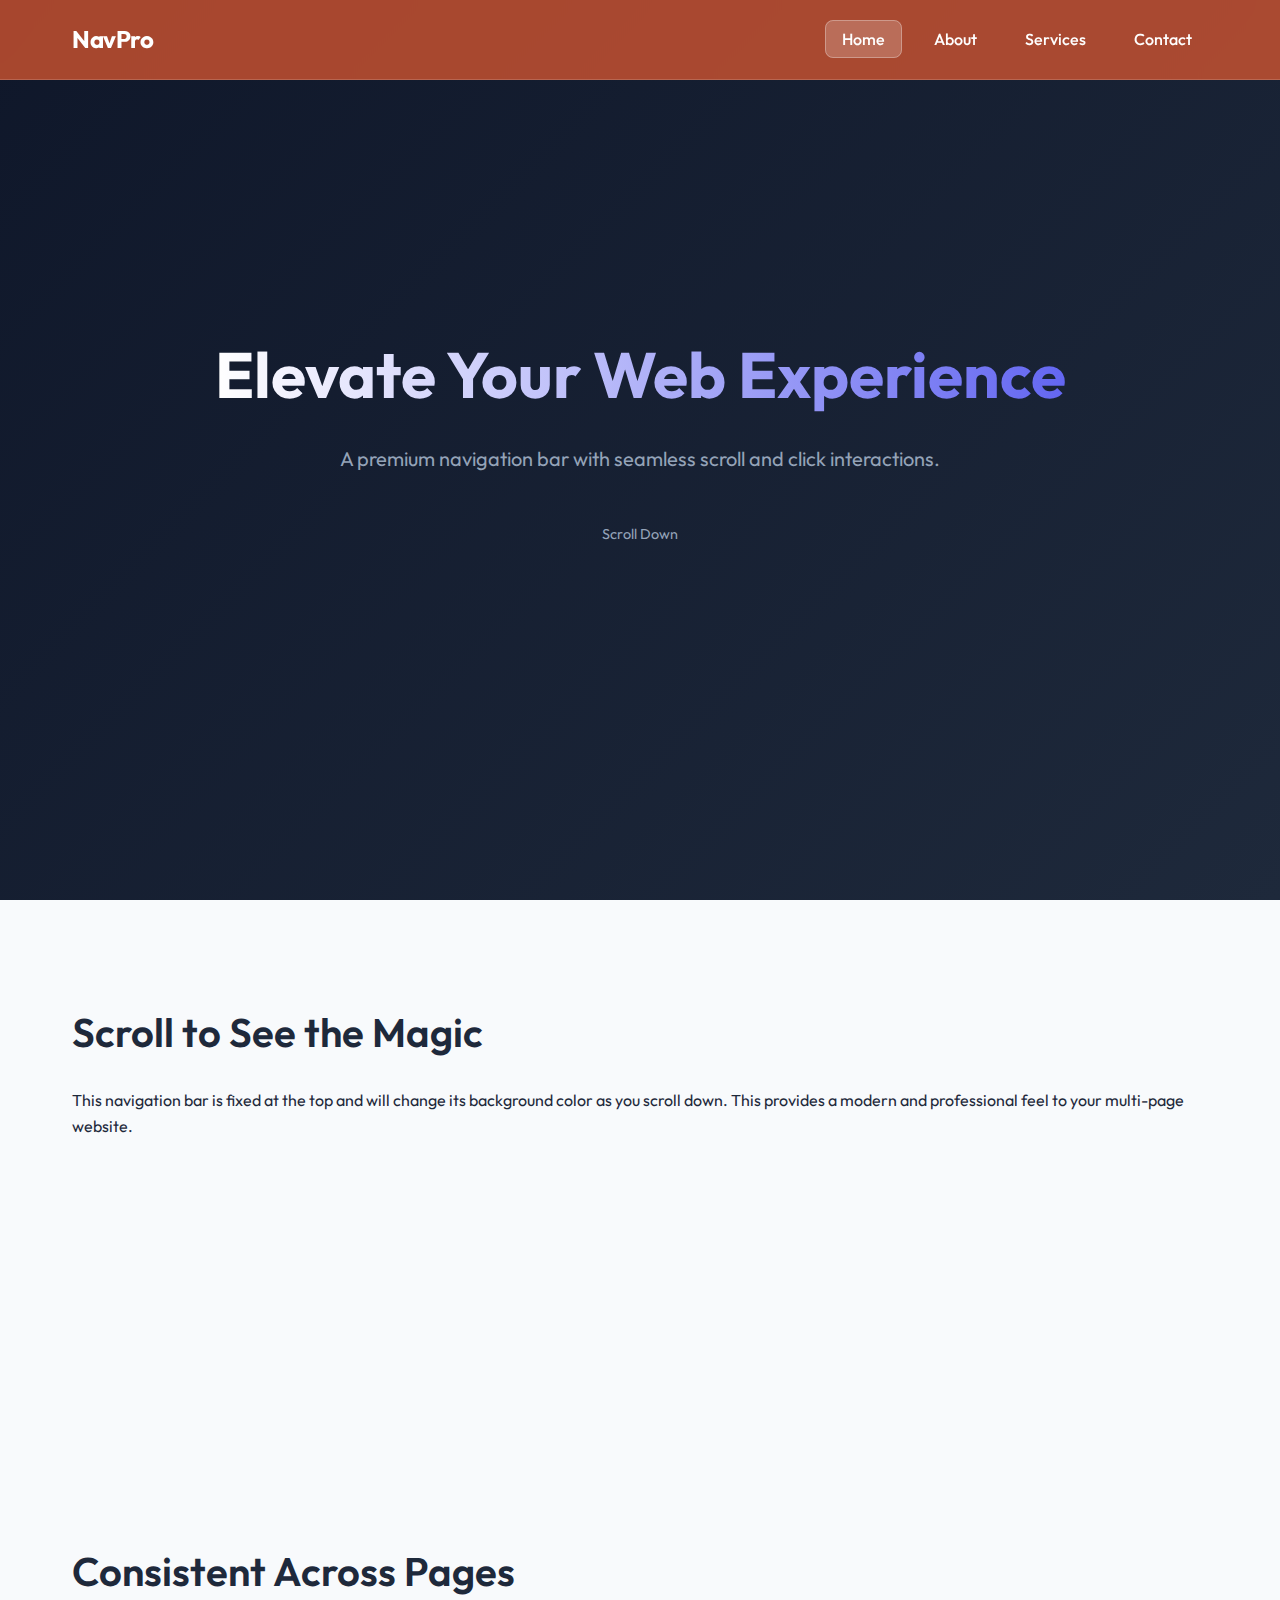
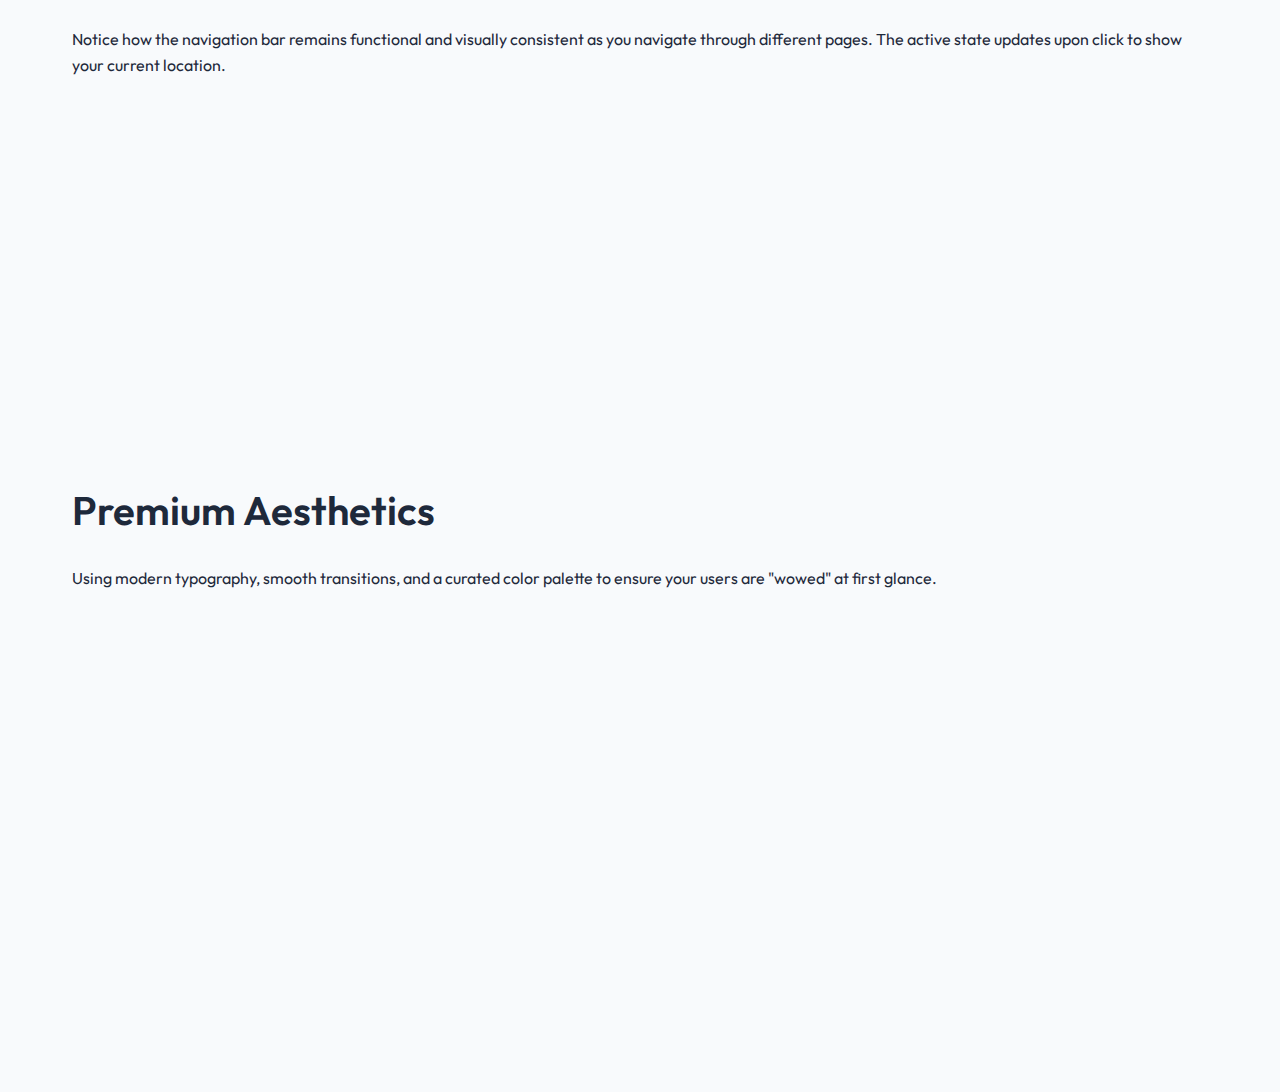
<file: index.html>
<!doctype html>
<html lang="en">
  <head>
    <meta charset="UTF-8" />
    <meta name="viewport" content="width=device-width, initial-scale=1.0" />
    <title>Home - Premium Navigation</title>
    <link rel="stylesheet" href="styles.css" />
    <link rel="preconnect" href="https://fonts.googleapis.com" />
    <link rel="preconnect" href="https://fonts.gstatic.com" crossorigin />
    <link
      href="https://fonts.googleapis.com/css2?family=Outfit:wght@300;400;600;700&display=swap"
      rel="stylesheet"
    />
  </head>
  <body>
    <nav id="navbar">
      <div class="container">
        <h1 class="logo">Nav<span>Pro</span></h1>
        <ul>
          <li><a href="index.html" class="nav-link active">Home</a></li>
          <li><a href="about.html" class="nav-link">About</a></li>
          <li><a href="services.html" class="nav-link">Services</a></li>
          <li><a href="contact.html" class="nav-link">Contact</a></li>
        </ul>
      </div>
    </nav>

    <header class="hero">
      <div class="container">
        <h1>Elevate Your Web Experience</h1>
        <p>
          A premium navigation bar with seamless scroll and click interactions.
        </p>
        <div class="scroll-indicator">
          <span>Scroll Down</span>
          <div class="arrow"></div>
        </div>
      </div>
    </header>

    <section class="content">
      <div class="container">
        <h2>Scroll to See the Magic</h2>
        <p>
          This navigation bar is fixed at the top and will change its background
          color as you scroll down. This provides a modern and professional feel
          to your multi-page website.
        </p>
        <div class="spacer"></div>
        <h2>Consistent Across Pages</h2>
        <p>
          Notice how the navigation bar remains functional and visually
          consistent as you navigate through different pages. The active state
          updates upon click to show your current location.
        </p>
        <div class="spacer"></div>
        <h2>Premium Aesthetics</h2>
        <p>
          Using modern typography, smooth transitions, and a curated color
          palette to ensure your users are "wowed" at first glance.
        </p>
        <div class="spacer"></div>
      </div>
    </section>

    <script src="script.js"></script>
  </body>
</html>
</file>
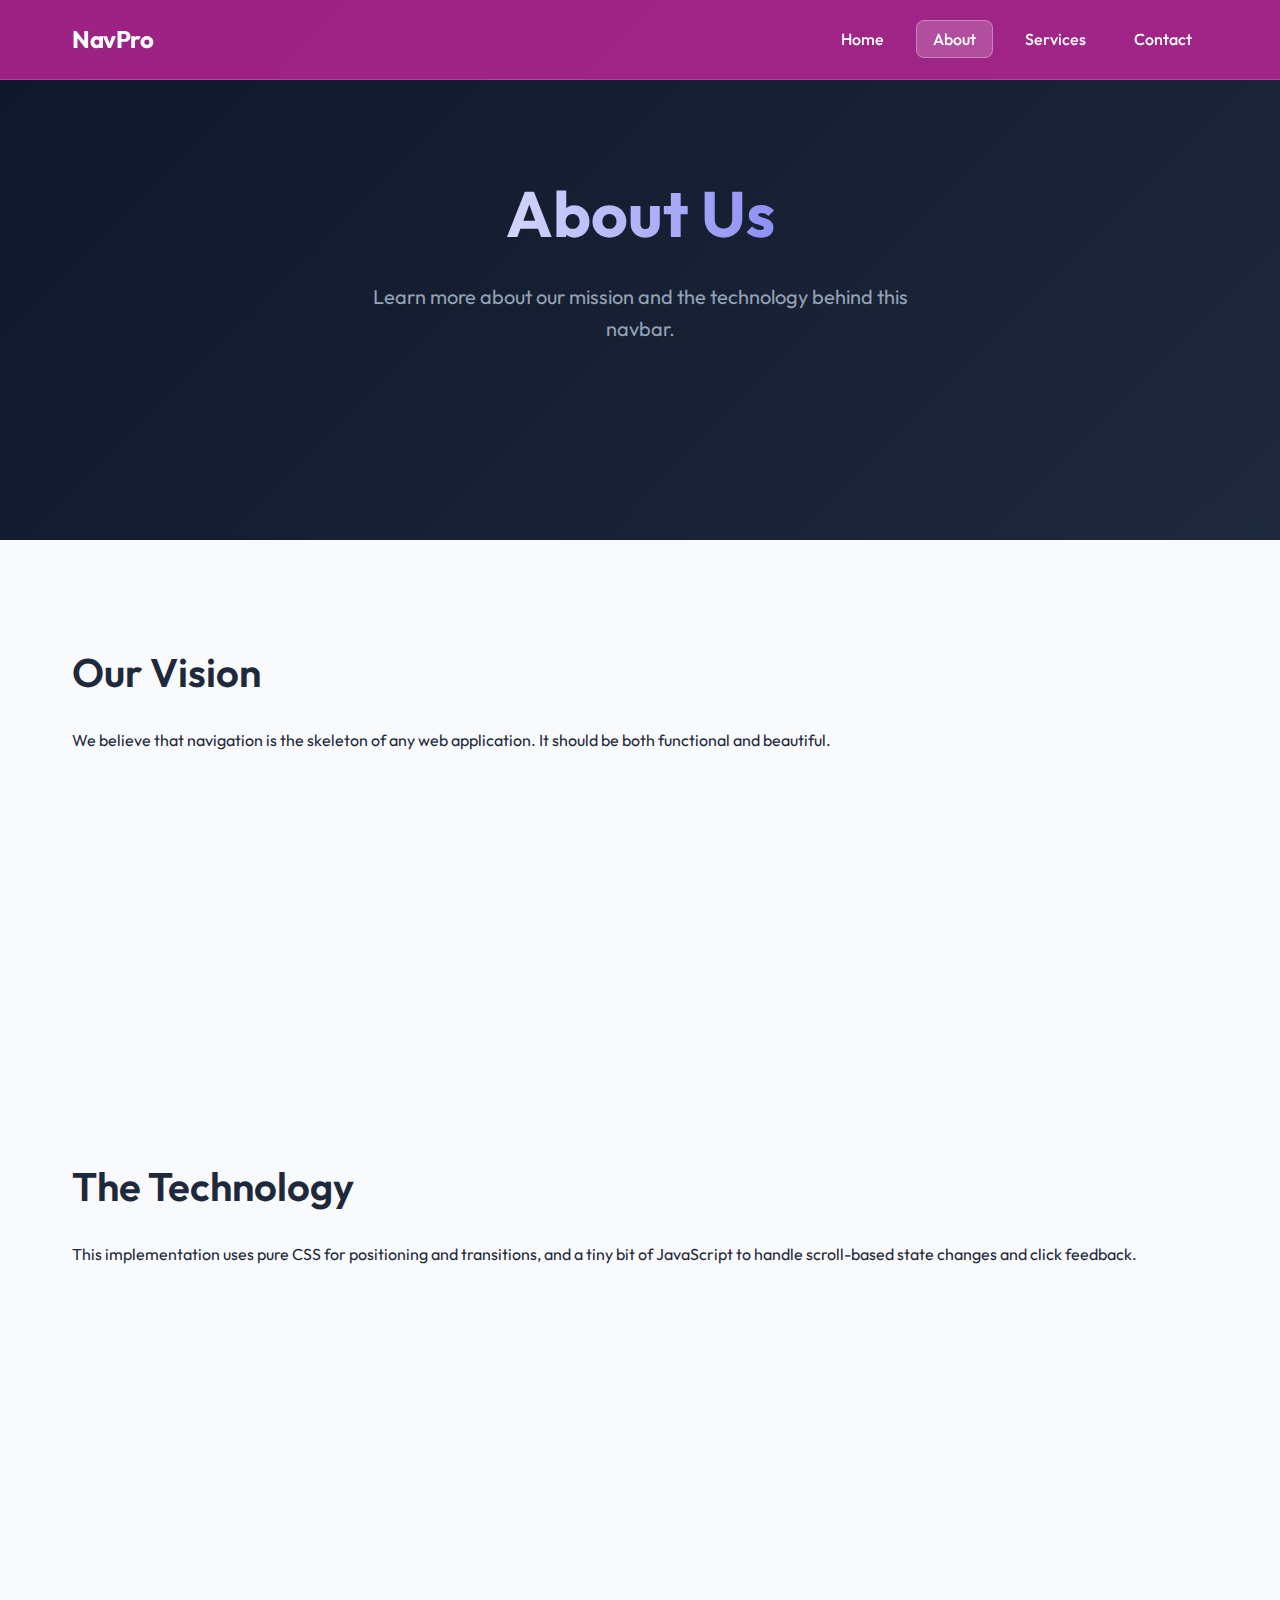
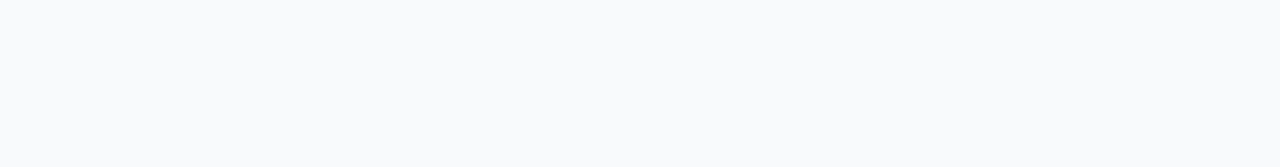
<file: about.html>
<!DOCTYPE html>
<html lang="en">
<head>
    <meta charset="UTF-8">
    <meta name="viewport" content="width=device-width, initial-scale=1.0">
    <title>About - Premium Navigation</title>
    <link rel="stylesheet" href="styles.css">
    <link rel="preconnect" href="https://fonts.googleapis.com">
    <link rel="preconnect" href="https://fonts.gstatic.com" crossorigin>
    <link href="https://fonts.googleapis.com/css2?family=Outfit:wght@300;400;600;700&display=swap" rel="stylesheet">
</head>
<body>
    <nav id="navbar">
        <div class="container">
            <h1 class="logo">Nav<span>Pro</span></h1>
            <ul>
                <li><a href="index.html" class="nav-link">Home</a></li>
                <li><a href="about.html" class="nav-link active">About</a></li>
                <li><a href="services.html" class="nav-link">Services</a></li>
                <li><a href="contact.html" class="nav-link">Contact</a></li>
            </ul>
        </div>
    </nav>

    <header class="hero" style="height: 60vh;">
        <div class="container">
            <h1>About Us</h1>
            <p>Learn more about our mission and the technology behind this navbar.</p>
        </div>
    </header>

    <section class="content">
        <div class="container">
            <h2>Our Vision</h2>
            <p>We believe that navigation is the skeleton of any web application. It should be both functional and beautiful.</p>
            <div class="spacer"></div>
            <h2>The Technology</h2>
            <p>This implementation uses pure CSS for positioning and transitions, and a tiny bit of JavaScript to handle scroll-based state changes and click feedback.</p>
            <div class="spacer"></div>
        </div>
    </section>

    <script src="script.js"></script>
</body>
</html>
</file>
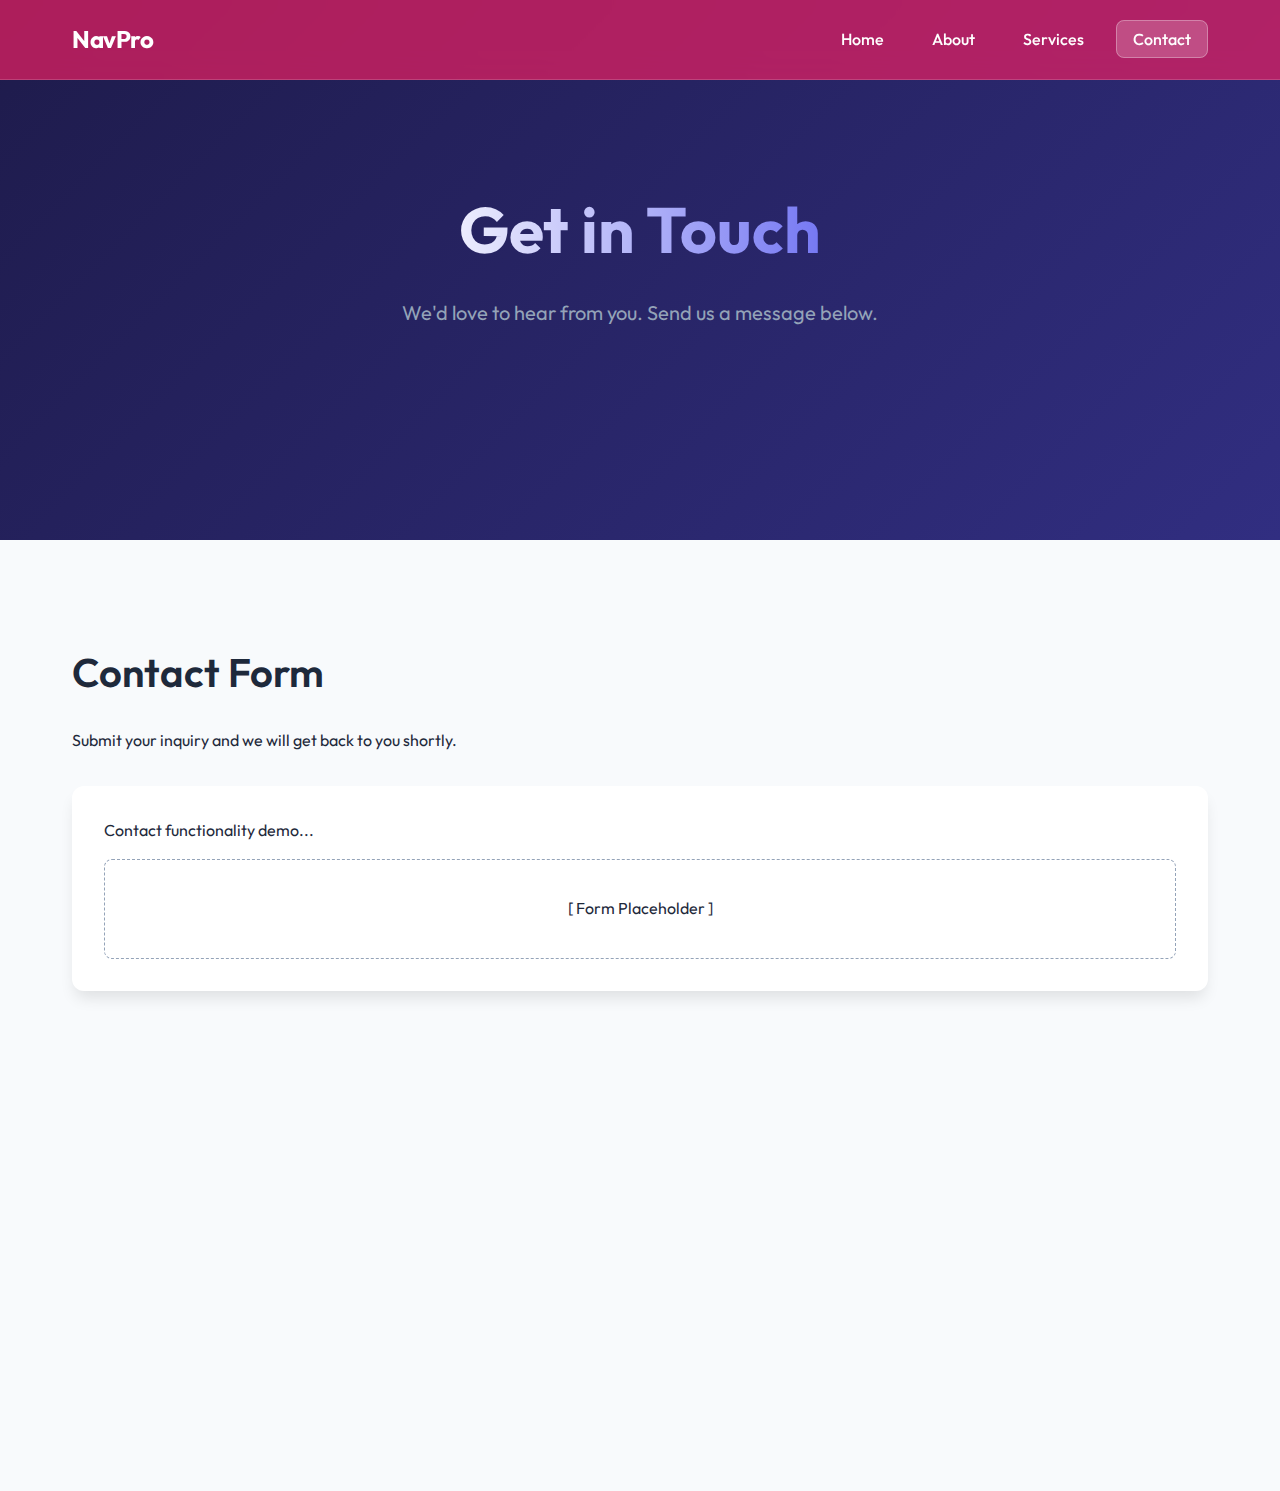
<file: contact.html>
<!DOCTYPE html>
<html lang="en">
<head>
    <meta charset="UTF-8">
    <meta name="viewport" content="width=device-width, initial-scale=1.0">
    <title>Contact - Premium Navigation</title>
    <link rel="stylesheet" href="styles.css">
    <link rel="preconnect" href="https://fonts.googleapis.com">
    <link rel="preconnect" href="https://fonts.gstatic.com" crossorigin>
    <link href="https://fonts.googleapis.com/css2?family=Outfit:wght@300;400;600;700&display=swap" rel="stylesheet">
</head>
<body>
    <nav id="navbar">
        <div class="container">
            <h1 class="logo">Nav<span>Pro</span></h1>
            <ul>
                <li><a href="index.html" class="nav-link">Home</a></li>
                <li><a href="about.html" class="nav-link">About</a></li>
                <li><a href="services.html" class="nav-link">Services</a></li>
                <li><a href="contact.html" class="nav-link active">Contact</a></li>
            </ul>
        </div>
    </nav>

    <header class="hero" style="height: 60vh; background: linear-gradient(135deg, #1e1b4b 0%, #312e81 100%);">
        <div class="container">
            <h1>Get in Touch</h1>
            <p>We'd love to hear from you. Send us a message below.</p>
        </div>
    </header>

    <section class="content">
        <div class="container">
            <div class="contact-form-container">
                <h2>Contact Form</h2>
                <p>Submit your inquiry and we will get back to you shortly.</p>
                <!-- Simplified contact form for demonstration -->
                <div style="margin-top: 2rem; padding: 2rem; background: white; border-radius: 12px; box-shadow: 0 10px 15px -3px rgba(0,0,0,0.1);">
                    <p>Contact functionality demo...</p>
                    <div style="height: 100px; border: 1px dashed var(--text-muted); display: flex; align-items: center; justify-content: center; margin-top: 1rem; border-radius: 8px;">
                        [ Form Placeholder ]
                    </div>
                </div>
            </div>
            <div class="spacer"></div>
        </div>
    </section>

    <script src="script.js"></script>
</body>
</html>
</file>
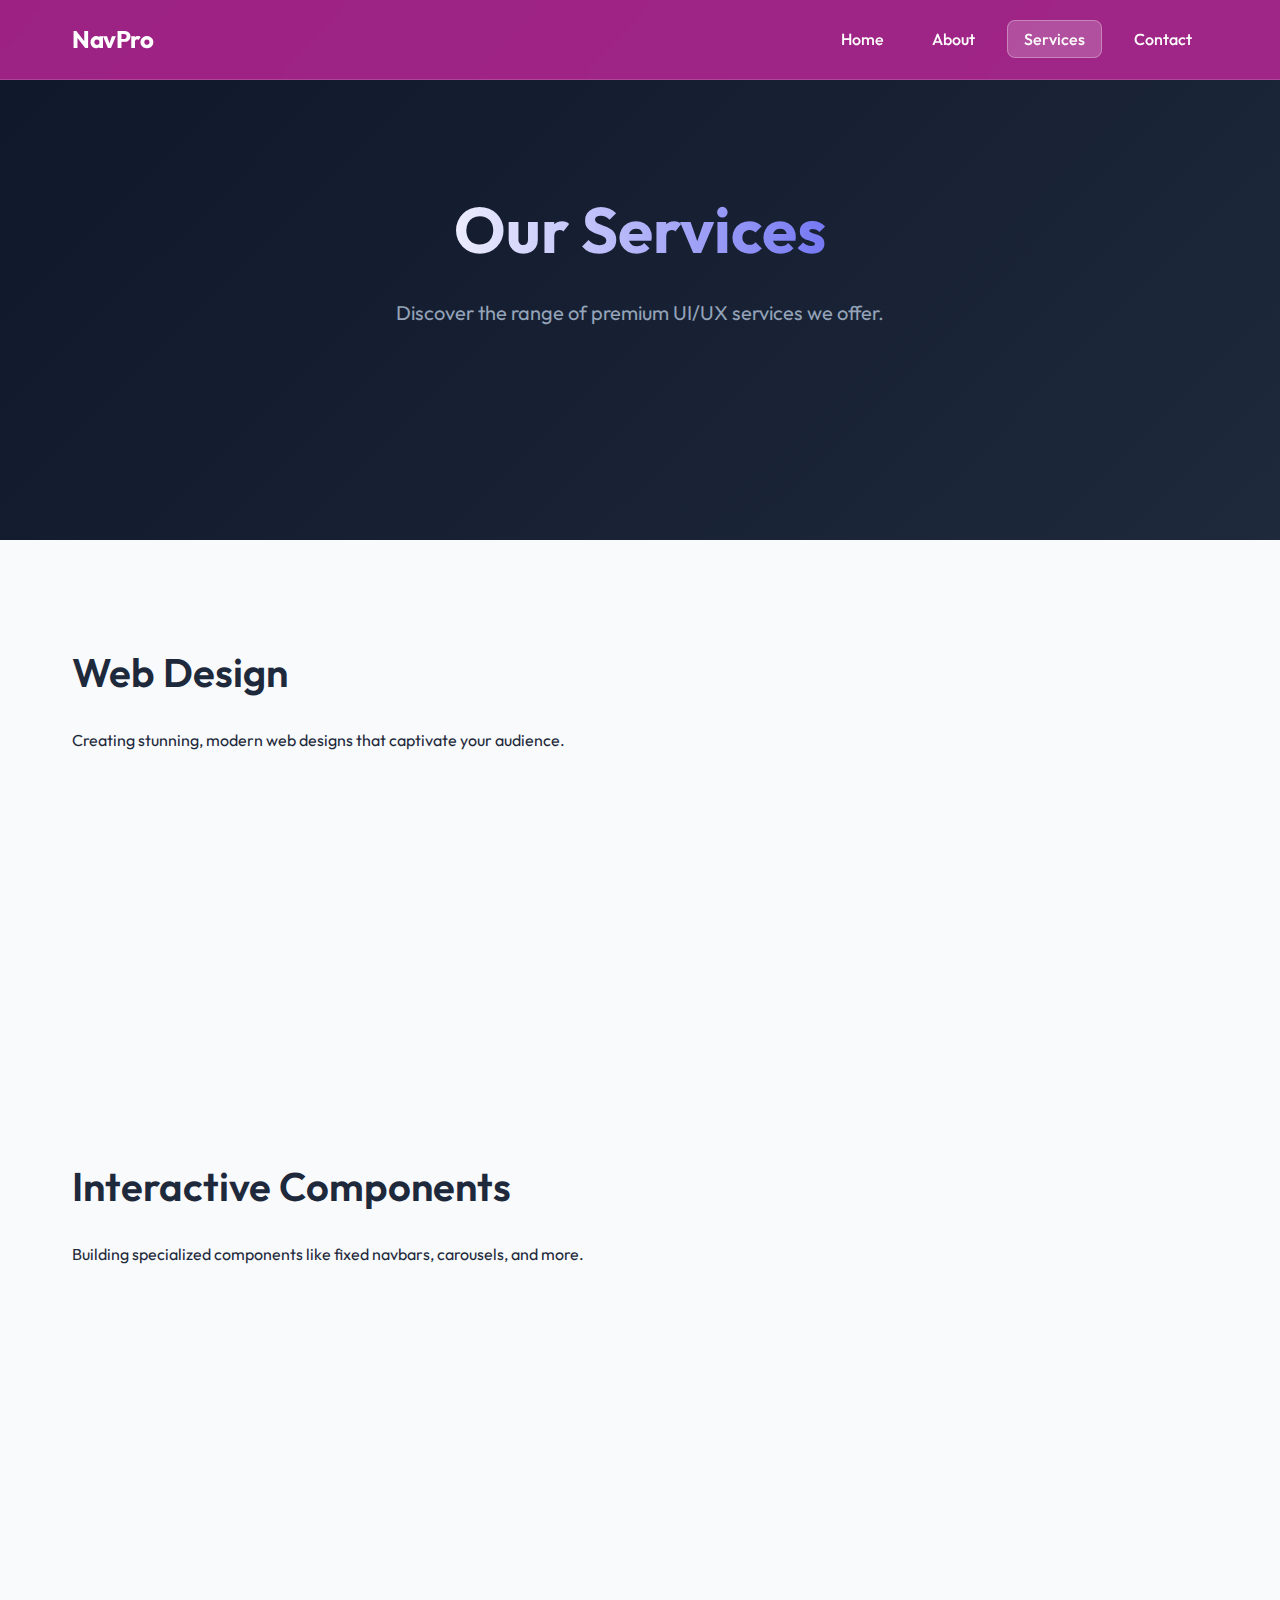
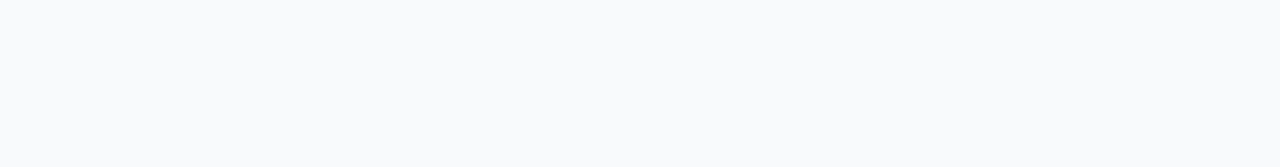
<file: services.html>
<!DOCTYPE html>
<html lang="en">
<head>
    <meta charset="UTF-8">
    <meta name="viewport" content="width=device-width, initial-scale=1.0">
    <title>Services - Premium Navigation</title>
    <link rel="stylesheet" href="styles.css">
    <link rel="preconnect" href="https://fonts.googleapis.com">
    <link rel="preconnect" href="https://fonts.gstatic.com" crossorigin>
    <link href="https://fonts.googleapis.com/css2?family=Outfit:wght@300;400;600;700&display=swap" rel="stylesheet">
</head>
<body>
    <nav id="navbar">
        <div class="container">
            <h1 class="logo">Nav<span>Pro</span></h1>
            <ul>
                <li><a href="index.html" class="nav-link">Home</a></li>
                <li><a href="about.html" class="nav-link">About</a></li>
                <li><a href="services.html" class="nav-link active">Services</a></li>
                <li><a href="contact.html" class="nav-link">Contact</a></li>
            </ul>
        </div>
    </nav>

    <header class="hero" style="height: 60vh;">
        <div class="container">
            <h1>Our Services</h1>
            <p>Discover the range of premium UI/UX services we offer.</p>
        </div>
    </header>

    <section class="content">
        <div class="container">
            <h2>Web Design</h2>
            <p>Creating stunning, modern web designs that captivate your audience.</p>
            <div class="spacer"></div>
            <h2>Interactive Components</h2>
            <p>Building specialized components like fixed navbars, carousels, and more.</p>
            <div class="spacer"></div>
        </div>
    </section>

    <script src="script.js"></script>
</body>
</html>
</file>
<file: styles.css>
:root {
    --bg-dark: #0f172a;
    --bg-light: #f8fafc;
    --text-white: #ffffff;
    --text-muted: #94a3b8;
    --nav-height: 80px;
    --transition-fast: all 0.2s cubic-bezier(0.4, 0, 0.2, 1);
    --transition-smooth: all 0.5s cubic-bezier(0.4, 0, 0.2, 1);
    
    /* Dynamic Theme Variables */
    --dynamic-h: 238;
    --dynamic-s: 60%;
    --dynamic-l: 50%;
}

* {
  margin: 0;
  padding: 0;
  box-sizing: border-box;
}

body {
  font-family: "Outfit", sans-serif;
  line-height: 1.6;
  color: #1e293b;
  background-color: var(--bg-light);
}

.container {
  max-width: 1200px;
  margin: 0 auto;
  padding: 0 2rem;
}

/* Navigation */
#navbar {
    position: fixed;
    top: 0;
    left: 0;
    width: 100%;
    height: var(--nav-height);
    background: hsla(var(--dynamic-h), var(--dynamic-s), var(--dynamic-l), 0.7);
    backdrop-filter: blur(12px);
    -webkit-backdrop-filter: blur(12px);
    display: flex;
    align-items: center;
    z-index: 1000;
    transition: var(--transition-smooth);
    border-bottom: 1px solid hsla(var(--dynamic-h), var(--dynamic-s), 90%, 0.2);
}

#navbar.scrolled {
    background: hsla(var(--dynamic-h), var(--dynamic-s), 8%, 0.98);
    height: 70px;
    border-bottom: 4px solid hsl(var(--dynamic-h), var(--dynamic-s), var(--dynamic-l));
    box-shadow: 0 15px 30px -10px rgba(0, 0, 0, 0.5);
}

#navbar .container {
  display: flex;
  justify-content: space-between;
  align-items: center;
  width: 100%;
}

.logo {
  color: var(--text-white);
  font-size: 1.5rem;
  font-weight: 700;
  letter-spacing: -0.5px;
}

.logo span {
  color: var(--primary-color);
}

#navbar ul {
  list-style: none;
  display: flex;
}

#navbar .nav-link {
  color: var(--text-white);
  text-decoration: none;
  padding: 0.5rem 1rem;
  margin-left: 1rem;
  font-weight: 500;
    transition: var(--transition-fast);
  border-radius: 8px;
  position: relative;
}

#navbar .nav-link:hover {
    color: var(--text-white);
    background: rgba(255, 255, 255, 0.15);
    transform: translateY(-2px);
    box-shadow: 0 4px 12px rgba(0, 0, 0, 0.1);
}

#navbar .nav-link::after {
    content: '';
    position: absolute;
    bottom: 5px;
    left: 50%;
    width: 0;
    height: 2px;
    background: var(--text-white);
    transition: var(--transition-fast);
    transform: translateX(-50%);
    border-radius: 2px;
}

#navbar .nav-link:hover::after {
    width: 60%;
}

#navbar .nav-link.active {
    background: rgba(255, 255, 255, 0.2);
    color: var(--text-white);
    border: 1px solid rgba(255, 255, 255, 0.3);
}

/* Hero Section */
.hero {
  height: 100vh;
  background: linear-gradient(135deg, #0f172a 0%, #1e293b 100%);
  display: flex;
  align-items: center;
  justify-content: center;
  text-align: center;
  color: var(--text-white);
}

.hero h1 {
  font-size: 4rem;
  margin-bottom: 1rem;
  font-weight: 700;
  background: linear-gradient(to right, #ffffff, #6366f1);
  -webkit-background-clip: text;
  background-clip: text;
  -webkit-text-fill-color: transparent;
}

.hero p {
  font-size: 1.25rem;
  color: var(--text-muted);
  max-width: 600px;
  margin: 0 auto 2rem;
}

/* Content Sections */
.content {
  padding: 100px 0;
}

.content h2 {
  font-size: 2.5rem;
  margin-bottom: 1.5rem;
  font-weight: 600;
}

.spacer {
  height: 400px;
}

.scroll-indicator {
  margin-top: 3rem;
  display: flex;
  flex-direction: column;
  align-items: center;
  color: var(--text-muted);
  font-size: 0.9rem;
}

.arrow {
  width: 20px;
  height: 20px;
  border-bottom: 2px solid var(--primary-color);
  border-right: 2px solid var(--primary-color);
  transform: rotate(45deg);
  margin-top: 10px;
  animation: bounce 2s infinite;
}

@keyframes bounce {
  0%,
  20%,
  50%,
  80%,
  100% {
    transform: translateY(0) rotate(45deg);
  }
  40% {
    transform: translateY(-10px) rotate(45deg);
  }
  60% {
    transform: translateY(-5px) rotate(45deg);
  }
}
</file>
